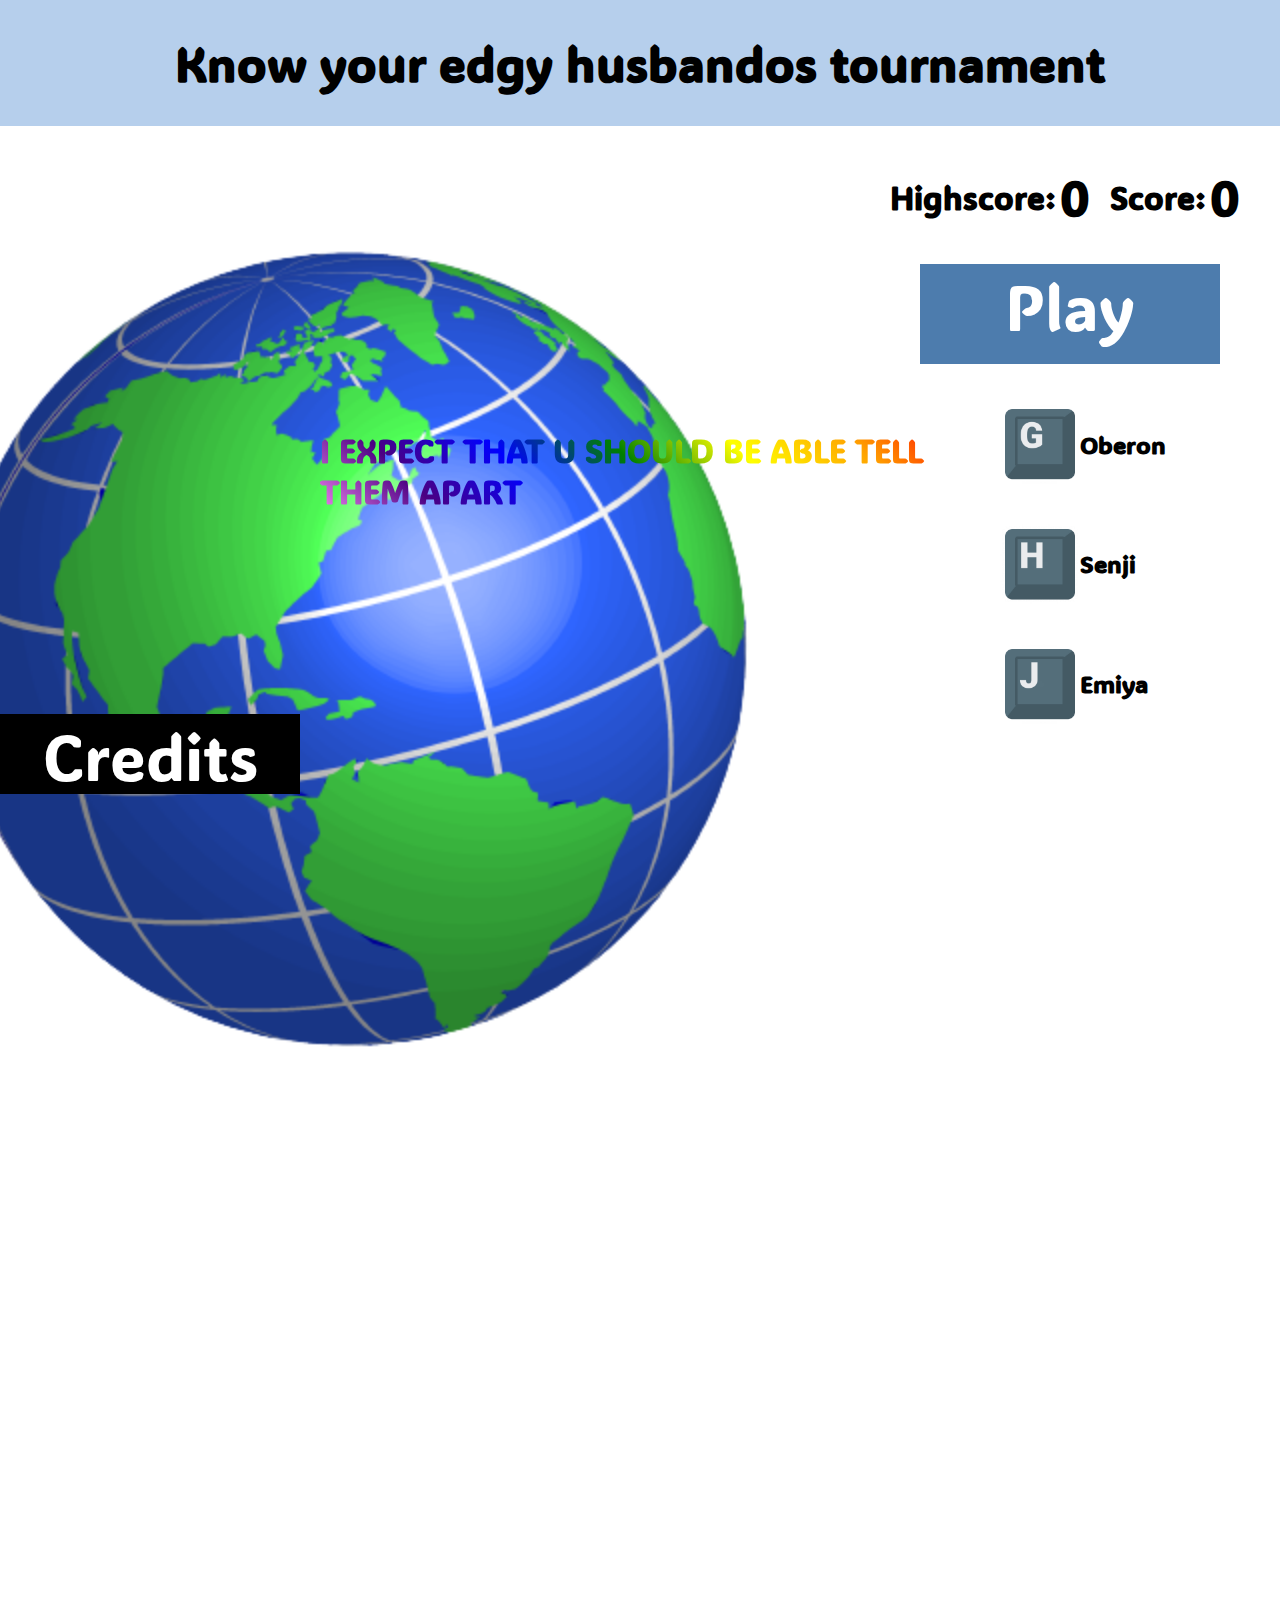
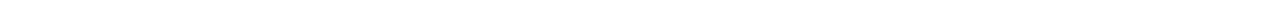
<file: index.html>
<!DOCTYPE html>
<html>

<head>
  <meta charset="utf-8">
  <meta name="viewport" content="width=device-width">
  <title>Know your edgy husbandos tournament</title>
  <link href="style.css" rel="stylesheet" type="text/css" />
</head>

<body>
  
  <script src="script.js"></script>
  <div id='menu'>
    <h1 class='floating-h1'>I EXPECT THAT U SHOULD BE ABLE TELL THEM APART</h1>
    <header><h1>Know your edgy husbandos tournament</h1></header>
    <div id='scores' class='scores-container'>
      <h2>Highscore: <br><h1 id='highscore' class='scores'></h1></h2>
      <h2>Score: <br><h1 id='gamescore' class='scores'>0</h1></h2>
    </div>
    <div class="figure-container">
      <img class="rotating-image" src="static/game/emiya.png">
      <img class="rotating-image" src="static/game/senji.webp">
      <img class="rotating-image" src="static/game/senji2.webp">
      <img class="rotating-image" src="static/game/oberon.webp">
    </div>

    <div class='globe'></div>
    <div class='button-container'>
      <a id='play' class='buttons' style='background-color: #4D7CAD; color: white;'>Play</a>
    </div>
    <div id='tutorials'>
      <h2 class='key-containers'><img class='key-images' src='static/game/keyboard_key_g.png'>Oberon</h2>
      <h2 class='key-containers'><img class='key-images' src='static/game/keyboard_key_h.png'>Senji</h2>
      <h2 class='key-containers'><img class='key-images' src='static/game/keyboard_key_j.png'>Emiya</h2>
      
    </div>

    <a href='credit.html' id='credit'><div class='credit-box'>Credits</div></a>
  </div>
  
  <div id='game'>
      <div class='image-container'>
        <img id='game-image' style='height: 800px; width: 700px; '>
      </div>
      <div id='lose-container'>
          <h1 id='lose-message'></h1>
        </div>
      <div id='buttons'>
        <h1 id='score'>0</h3>
        <button id='oberon' class='option'>Oberon</button>
        <button id='senji' class='option'>Senji</button>
        <button id='emiya' class='option'>Emiya</button>
      </div>
  </div>
</body>
</html>
</file>
<file: style.css>
@import url('https://fonts.googleapis.com/css2?family=ADLaM+Display&display=swap');
    
    body {
      margin: 0 auto;
      overflow: hidden;
      font-family: 'ADLaM Display', cursive;
    }

    header {
      position: absolute;
      width: 100%;
      left: 0px;
      top: 0px;
      background: #B6CFEC;
      text-align: center;
      font-size: 1.5em;
    }

    .credit-box {
      background-color: black;
      color: white;
      z-index: 2;
      width: 300px;
      height: 80px;
      text-align: center;
      position: absolute;
      margin-top: -30px;
    }

    #game {
      position: absolute;
      overflow: hidden;
      width: 100%;
      height: 100%;
    }

    #game > * {
      width: 100%;
      height: 100%;
    }
    
    .image-container {
      width: 100%;
      height: 100%;
      display: flex;
    }

    #game-image {
      position: absolute;
      object-fit: cover;
      height: 800px; 
      width: 700px; 
      margin-left: 500px;
    }
    
    #buttons {
      position: fixed;
      top: 0;
      left: 0;
    }

    #play {
      width: 300px;
      height: 100px;
      color: black;
      font-family: 'ADLaM Display', cursive;
      text-align: center;
      font-size: 4em;
    }

    .key-containers {
      display: flex;
      align-items: center;
    }

    .key-images {
      width: 80px;
      height: 80px;
    }
    
    .option{
      color: black;
      z-index: 3;
      height: 70px;
      width: 200px;
      font-size: 3em;
      font-family: 'ADLaM Display', cursive;
      text-align: center;
    }
    
    .scores-container {
      display: flex;
      align-items: center;
      position: relative;
      margin-top: 150px;
      margin-left: 890px;
    }

    .scores-container > h2 {
      font-size: 2em;
      margin-right: 5px;
    }
    
    .scores {
      margin: 0;
      padding: 0;
      font-size: 3em;
      margin-right: 20px;
    }
    
    #lose-container {
      width: 200px;
      height: 200px;
      color: white;
      background-color: black;
      position: fixed;
      top: -20px;
      left: 0;
    }
    
    #lose-message {
      text-align: center;
    }
    
    .globe {
      position: absolute;
      top: 150px;
      left: -150px;
      width: 1000px; 
      height: 1000px;
      background-image: url('static/game/globe.png');
      background-repeat: no-repeat;
      background-size: 100%;
      z-index: -1;
    }

    .button-container {
      display: flex;
      flex-direction: column;
      margin-left: 900px;
    }
    
    a {
      margin: 20px; 
      width: 300px;
      height: 100px;
      z-index: 3;
      color: black;
      font-family: 'ADLaM Display', cursive;
      text-align: center;
      font-size: 4em;
    }    

    #tutorials {
      display: flex;
      flex-direction: column;
      margin-left: 1000px;
    }

    .floating-h1 {
      position: absolute;
      top: 50%; 
      left: 50%; 
      transform: translate(-50%, -50%); 
      animation: floatAround 5s infinite linear;
      z-index: 100;
      background-image: linear-gradient(45deg, 
                violet, 
                indigo, 
                blue, 
                green, 
                yellow, 
                orange, 
                red
            );
            -webkit-background-clip: text;
            color: transparent; /* Make text transparent */
    }

    @keyframes floatAround {
        0% {
            transform: translate(-50%, -50%);
        }
        25% {
            transform: translate(-50%, -50%) translate(100px, -100px); 
        }
        50% {
            transform: translate(-50%, -50%) translate(200px, 100px); 
        }
        75% {
            transform: translate(-50%, -50%) translate(-50px, 150px);
        }
        100% {
            transform: translate(-50%, -50%);
        }
    }
   
    .rotating-image {
      position: absolute;
      width: 1100px;
      height: 1375px;
      opacity: 0;
      animation: rotateImages 16s linear infinite;
    }
    
    .rotating-image:nth-child(1) { animation-delay: 0s; }
    .rotating-image:nth-child(2) { animation-delay: 6s; }
    .rotating-image:nth-child(3) { animation-delay: 12s; }
    .rotating-image:nth-child(4) { animation-delay: 18s; }
    
    @keyframes rotateImages {
      0% {
        opacity: 0;
        transform: scale(1);
      }
      5%, 100% {
        opacity: 1;
        transform: scale(1);
      }
      25%, 95% {
        opacity: 0;
        transform: scale(0);
      }
    }
</file>
